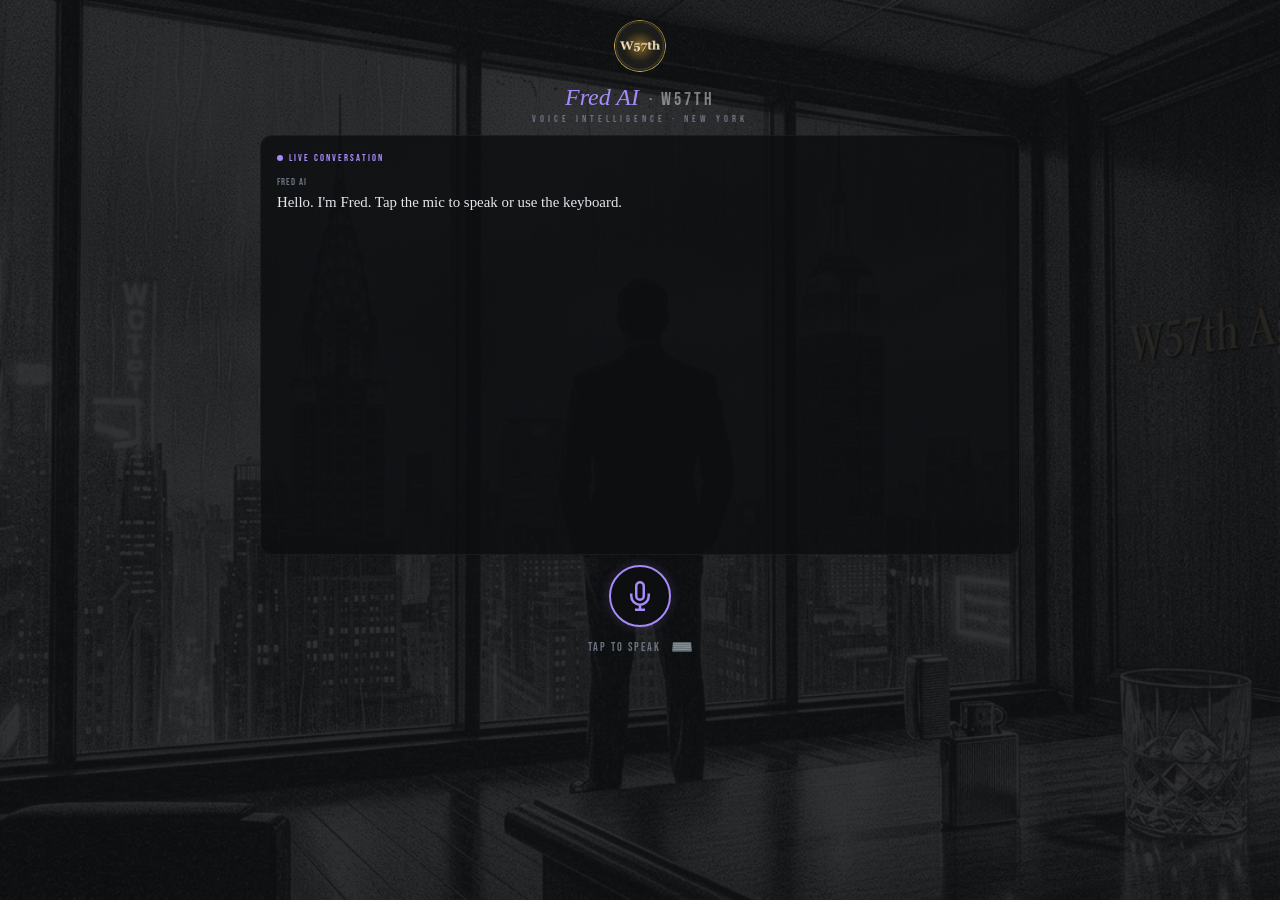
<file: index.html>
<!doctype html>
<!-- Fred AI · W57th — Static index file for Fred AI Web App (voice + chat + media viewer) -->
<html lang="en">
    <head>
        <meta charset="UTF-8" />
        <meta name="viewport" content="width=device-width, initial-scale=1.0" />
        <title>Fred AI · W57th</title>
        <link rel="icon" href="/logo.png" />
        <link
            href="https://fonts.googleapis.com/css2?family=Bebas+Neue&family=DM+Serif+Display:ital@0;1&display=swap"
            rel="stylesheet"
        />
        <link rel="stylesheet" href="/style.css" />
    </head>

    <body>
        <div id="bg"></div>

        <!-- ═══ APP ═══ -->
        <div id="app">
            <!-- LOGO -->
            <div id="logo-wrap">
                <img src="/logo.png" alt="W57th logo" />
                <div id="brand-line">
                    <span id="brand-fred">Fred AI</span>
                    <span id="brand-w57">· W57TH</span>
                </div>
                <div id="tagline">Voice Intelligence · New York</div>
            </div>

            <!-- TRANSCRIPT -->
            <div id="transcript-wrap">
                <div id="transcript-header">
                    <span class="dot"></span> LIVE CONVERSATION
                </div>
                <div id="transcript-scroll">
                    <div class="msg ai">
                        <span class="msg-label">FRED AI</span>
                        <span class="msg-text"
                            >Hello. I'm Fred. Tap the mic to speak or use the
                            keyboard.</span
                        >
                    </div>

                    <div id="typing">
                        <span></span><span></span><span></span>
                    </div>
                </div>
            </div>

            <!-- CONTROLS -->
            <div id="controls">
                <div id="text-input-wrap">
                    <input
                        type="text"
                        id="text-input-field"
                        placeholder="Type a message..."
                        autocomplete="off"
                        spellcheck="false"
                    />
                </div>
                <button id="mic-btn" aria-label="Tap to speak">
                    <svg
                        id="icon-mic"
                        width="30"
                        height="30"
                        viewBox="0 0 24 24"
                        fill="none"
                        stroke="currentColor"
                        stroke-width="2"
                    >
                        <path
                            d="M12 1a3 3 0 0 0-3 3v8a3 3 0 0 0 6 0V4a3 3 0 0 0-3-3z"
                        />
                        <path d="M19 10v2a7 7 0 0 1-14 0v-2" />
                        <line x1="12" y1="19" x2="12" y2="23" />
                        <line x1="8" y1="23" x2="16" y2="23" />
                    </svg>
                    <svg
                        id="icon-speaker"
                        width="30"
                        height="30"
                        viewBox="0 0 24 24"
                        fill="none"
                        stroke="#c9a84c"
                        stroke-width="2"
                        style="display: none"
                    >
                        <polygon points="11 5 6 9 2 9 2 15 6 15 11 19 11 5" />
                        <path d="M19.07 4.93a10 10 0 0 1 0 14.14" />
                        <path d="M15.54 8.46a5 5 0 0 1 0 7.07" />
                    </svg>
                </button>
                <div id="status-row">
                    <span id="status-text">TAP TO SPEAK</span>
                    <span id="keyboard-toggle">⌨️</span>
                </div>
            </div>
        </div>

        <script>
            /* ════ VERSION ════
     v1.10.0 · 2026-08-17 — Secrets moved server-side. Grok key and n8n
     webhook key are now injected by Cloudflare Pages Functions (/api/tts,
     /api/chat); no API keys remain in client code. Prior versions: see
     git history. */

            const APP_VERSION = "1.10.0";
            const APP_DATE = "2026-08-17";

            /* ════ 1. CONFIG ════ */
            const CFG = {
                N8N_URL: "/api/chat",
                GROK_URL: "/api/tts",
                VOICE_ID: "Rex",
                AUDIO_CODEC: "mp3",
                AUDIO_SAMPLE_RATE: 24000,
                AUDIO_BIT_RATE: 128000,
                LANGUAGE: "en",
                STT_LANG: "en-US",
            };

            const GROK_WRAP = (t) => `<lower-pitch>${t}</lower-pitch>`;

            const STRIP_INLINE =
                /\[(pause|long-pause|hum-tune|laugh|chuckle|giggle|cry|tsk|tongue-click|lip-smack|breath|inhale|exhale|sigh)\]/gi;
            const STRIP_WRAP =
                /<\/?(soft|whisper|loud|build-intensity|decrease-intensity|higher-pitch|lower-pitch|slow|fast|sing-song|singing|laugh-speak|emphasis)>/gi;
            const STRIP_HTML = /<[^>]*>/g;

            function cleanForDisplay(r) {
                return r
                    .replace(STRIP_INLINE, "")
                    .replace(STRIP_WRAP, "")
                    .replace(STRIP_HTML, "")
                    .trim();
            }

            /* Strip URLs from text before sending to Grok TTS — never read URLs aloud */
            function stripUrls(text) {
                return text
                    .replace(/https?:\/\/[^\s,)]+/g, "")
                    .replace(/\s{2,}/g, " ")
                    .trim();
            }

            /* ════ 2. SESSION ════ */
            let savedSess = localStorage.getItem("w57_session");
            if (!savedSess) {
                savedSess = [...crypto.getRandomValues(new Uint8Array(16))]
                    .map((b) => b.toString(16).padStart(2, "0"))
                    .join("");
                localStorage.setItem("w57_session", savedSess);
            }
            const SESSION_ID = savedSess;
            /* ════ 3. DOM REFS ════ */
            const micBtn = document.getElementById("mic-btn"),
                statusTxt = document.getElementById("status-text"),
                scroll = document.getElementById("transcript-scroll"),
                typing = document.getElementById("typing"),
                iconMic = document.getElementById("icon-mic"),
                iconSpk = document.getElementById("icon-speaker"),
                kbdToggle = document.getElementById("keyboard-toggle"),
                kbdWrap = document.getElementById("text-input-wrap"),
                kbdInput = document.getElementById("text-input-field");

            let isListening = false,
                isSpeaking = false,
                currentAudio = null,
                _micCooldown = false,
                _ttsGen = 0; /* incremented on every new response; stale playFred calls self-abort */

            /* ════ 4. STATE ════ */
            function setState(s) {
                document.body.className = s;
                isSpeaking = s === "speaking";
                if (s === "listening") {
                    statusTxt.textContent = "LISTENING...";
                    iconMic.style.display = "block";
                    iconSpk.style.display = "none";
                } else if (s === "speaking") {
                    statusTxt.textContent = "FRED IS SPEAKING";
                    iconMic.style.display = "none";
                    iconSpk.style.display = "block";
                } else if (s === "thinking") {
                    statusTxt.textContent = "FRED IS THINKING...";
                } else {
                    statusTxt.textContent = "TAP TO SPEAK";
                    iconMic.style.display = "block";
                    iconSpk.style.display = "none";
                }
            }

            /* ════ 5. TRANSCRIPT ════ */
            /* Converts plain URLs in text into clickable <a> links */
            function linkify(text) {
                const URL_RE = /(https?:\/\/[^\s<>"']+)/g;
                const frag = document.createDocumentFragment();
                let last = 0,
                    m;
                URL_RE.lastIndex = 0;
                while ((m = URL_RE.exec(text)) !== null) {
                    if (m.index > last) {
                        frag.appendChild(
                            document.createTextNode(text.slice(last, m.index)),
                        );
                    }
                    const a = document.createElement("a");
                    a.href = m[1];
                    a.target = "_blank";
                    a.rel = "noopener noreferrer";
                    a.className = "msg-link";
                    /* Shorten display: show domain + truncated path */
                    try {
                        const u = new URL(m[1]);
                        a.textContent =
                            u.hostname +
                            (u.pathname.length > 1
                                ? u.pathname.slice(0, 28) +
                                  (u.pathname.length > 28 ? "…" : "")
                                : "");
                    } catch {
                        a.textContent = m[1];
                    }
                    frag.appendChild(a);
                    last = m.index + m[0].length;
                }
                if (last < text.length)
                    frag.appendChild(document.createTextNode(text.slice(last)));
                return frag;
            }

            function addMsg(role, text) {
                typing.classList.remove("active");
                const m = document.createElement("div");
                m.className = `msg ${role}`;

                const label = document.createElement("span");
                label.className = "msg-label";
                label.textContent = role === "user" ? "YOU" : "FRED AI";

                const body = document.createElement("span");
                body.className = "msg-text";
                body.appendChild(linkify(text));

                m.appendChild(label);
                m.appendChild(body);
                /* insert before typing indicator */
                scroll.insertBefore(m, typing);
                scroll.scrollTop = scroll.scrollHeight;
            }

            /* ════ 6. MEDIA DISPLAY ════ */
            const MEDIA_PREFIX = "Media query results received:";

            function parseMediaUrls(text) {
                if (!text.toLowerCase().startsWith(MEDIA_PREFIX.toLowerCase()))
                    return null;
                /* Stop at comma or newline — handles spaces in filenames */
                const urlRegex = /(\d+)\.\s*(https?:\/\/[^,\n]+)/gi;
                const matches = [...text.matchAll(urlRegex)];
                if (!matches.length) return null;
                const seen = new Set(),
                    urls = [];
                for (const m of matches) {
                    const num = parseInt(m[1], 10);
                    const url = m[2].replace(/['",).\s]+$/, "").trim();
                    if (!url || seen.has(url)) continue;
                    seen.add(url);
                    const ext = url.split("?")[0].toLowerCase();
                    let mimeType = "image";
                    if (ext.match(/\.(mp4|mov|avi|mkv|webm)$/))
                        mimeType = "video";
                    else if (ext.match(/\.pdf$/)) mimeType = "pdf";
                    urls.push({ num, url, mimeType });
                }
                return urls.length ? urls : null;
            }

            function displayMedia(urls) {
                /* Create a fresh media block each time — treated as a timeline event
                   so it scrolls naturally with the conversation */
                const block = document.createElement("div");
                block.className = "media-block";

                const track = document.createElement("div");
                track.className = "media-viewer-track";

                for (const item of urls) {
                    const el = document.createElement("div");
                    el.className = "media-thumb";

                    /* Number badge */
                    const badge = document.createElement("span");
                    badge.className = "media-num";
                    badge.textContent = item.num;
                    el.appendChild(badge);

                    /* Normalise CDN url: pre-encode # before URL parsing (else
                       browser treats it as a fragment and drops it from the
                       path), then re-encode path segments for spaces/unicode */
                    const safeUrl = (() => {
                        try {
                            const preEncoded = item.url.replace(/#/g, "%23");
                            const u = new URL(preEncoded);
                            u.pathname = u.pathname
                                .split("/")
                                .map(s => encodeURIComponent(decodeURIComponent(s)))
                                .join("/");
                            return u.toString();
                        } catch { return item.url.replace(/#/g, "%23"); }
                    })();
                    if (item.mimeType === "image") {
                        const img = document.createElement("img");
                        img.src = safeUrl;
                        img.loading = "lazy";
                        img.onclick = () =>
                            window.open(safeUrl, "_blank", "noopener");
                        el.appendChild(img);
                    } else if (item.mimeType === "video") {
                        const vid = document.createElement("video");
                        vid.src = safeUrl;
                        vid.preload = "auto";
                        vid.setAttribute("playsinline", "");
                        vid.controls = true;
                        vid.disablePictureInPicture = true;
                        el.appendChild(vid);
                    } else if (item.mimeType === "pdf") {
                        const a = document.createElement("a");
                        a.href = safeUrl;
                        a.target = "_blank";
                        a.rel = "noopener noreferrer";
                        a.className = "media-pdf";
                        a.textContent = "📄 PDF";
                        el.appendChild(a);
                    }
                    track.appendChild(el);
                }

                block.appendChild(track);
                /* Insert before typing indicator so it sits in timeline order */
                scroll.insertBefore(block, typing);
                scroll.scrollTop = scroll.scrollHeight;
            }

            function stripMediaPrefix() {
                return "Media results received.";
            }

            /* ════ 7. SPEECH RECOGNITION ════ */
            const SpeechRec =
                window.SpeechRecognition || window.webkitSpeechRecognition;
            let rec = null;
            if (SpeechRec) {
                rec = new SpeechRec();
                rec.lang = CFG.STT_LANG;
                rec.onstart = () => {
                    isListening = true;
                    setState("listening");
                };
                rec.onresult = (e) => processInput(e.results[0][0].transcript);
                rec.onend = () => {
                    isListening = false;
                    if (!isSpeaking) setState("");
                };
                rec.onerror = (e) => {
                    isListening = false;
                    if (e.error !== "aborted")
                        addMsg("ai", `[Mic Error: ${e.error}]`);
                    setState("");
                };
            }

            /* ════ 8. MAIN FLOW ════ */
            async function processInput(text) {
                _ttsGen++;                          /* invalidate any in-flight playFred */
                if (currentAudio) {
                    currentAudio.pause();
                    URL.revokeObjectURL(currentAudio.src);
                    currentAudio = null;
                }
                addMsg("user", text);
                setState("thinking");
                typing.classList.add("active");

                try {
                    const res = await fetch(CFG.N8N_URL, {
                        method: "POST",
                        headers: { "Content-Type": "application/json" },
                        body: JSON.stringify({
                            text,
                            sessionId: SESSION_ID,
                        }),
                    });

                    if (!res.ok) throw new Error(`HTTP ${res.status}`);

                    const rawText = await res.text();
                    let raw = rawText;
                    try {
                        const parsed = JSON.parse(rawText);
                        if (Array.isArray(parsed) && parsed[0]?.output)
                            raw = parsed[0].output;
                        else if (parsed?.output) raw = parsed.output;
                    } catch { /* not JSON, use raw text as-is */ }
                    const mediaUrls = parseMediaUrls(raw);
                    const ttsText = mediaUrls
                        ? stripMediaPrefix()
                        : stripUrls(raw);
                    const display = cleanForDisplay(
                        mediaUrls ? stripMediaPrefix() : raw,
                    );

                    addMsg("ai", display);
                    if (mediaUrls) displayMedia(mediaUrls);
                    await playFred(ttsText, display);
                } catch (err) {
                    typing.classList.remove("active");
                    addMsg("ai", "⚠ Connection issue. Check n8n webhook.");
                    if (kbdWrap.style.display === "none") {
                        kbdWrap.style.display = "flex";
                        kbdInput.focus();
                    }
                    setState("");
                }
            }

            /* ════ 9. TTS ════ */
            async function playFred(tagged, fallback) {
                const myGen = _ttsGen;             /* capture generation at call time */
                setState("speaking");
                let blobUrl = null;
                try {
                    const res = await fetch(CFG.GROK_URL, {
                        method: "POST",
                        headers: {
                            "Content-Type": "application/json",
                        },
                        body: JSON.stringify({
                            text: GROK_WRAP(tagged),
                            voice_id: CFG.VOICE_ID,
                            language: CFG.LANGUAGE,
                            output_format: {
                                codec: CFG.AUDIO_CODEC,
                                sample_rate: CFG.AUDIO_SAMPLE_RATE,
                                bit_rate: CFG.AUDIO_BIT_RATE,
                            },
                        }),
                    });

                    const blob = await res.blob();

                    /* If a newer response arrived while we were fetching, discard this audio */
                    if (myGen !== _ttsGen) { URL.createObjectURL(blob); return; }

                    blobUrl = URL.createObjectURL(blob);
                    currentAudio = new Audio(blobUrl);

                    currentAudio.onended = () => {
                        URL.revokeObjectURL(blobUrl);
                        currentAudio = null;
                        setState("");
                    };
                    currentAudio.onerror = () => {
                        URL.revokeObjectURL(blobUrl);
                        currentAudio = null;
                        fallbackTTS(fallback);
                    };

                    await currentAudio.play();
                } catch {
                    if (blobUrl) URL.revokeObjectURL(blobUrl);
                    if (myGen === _ttsGen) fallbackTTS(fallback);
                }
            }

            function fallbackTTS(text) {
                const ut = new SpeechSynthesisUtterance(text);
                ut.onend = () => setState("");
                speechSynthesis.speak(ut);
            }

            /* ════ 10. UI EVENTS ════ */
            micBtn.onclick = () => {
                if (!rec) {
                    addMsg(
                        "ai",
                        "Mic not supported in this browser. Use the keyboard.",
                    );
                    kbdWrap.style.display = "flex";
                    kbdInput.focus();
                    return;
                }
                if (_micCooldown) return;
                _micCooldown = true;
                setTimeout(() => {
                    _micCooldown = false;
                }, 300);

                if (isListening) {
                    rec.stop();
                } else {
                    if (isSpeaking && currentAudio) {
                        currentAudio.pause();
                        currentAudio = null;
                    }
                    rec.start();
                }
            };

            kbdToggle.onclick = () => {
                const show = kbdWrap.style.display !== "flex";
                kbdWrap.style.display = show ? "flex" : "none";
                if (show) kbdInput.focus();
            };

            kbdInput.onkeydown = (e) => {
                if (e.key === "Enter" && kbdInput.value.trim()) {
                    const msg = kbdInput.value.trim();
                    kbdInput.value = "";
                    kbdWrap.style.display = "none";
                    processInput(msg);
                }
            };
        </script>
    </body>
</html>
</file>
<file: style.css>
/* ═══ W57TH · FRED AI — style.css v1.2.0 ═══ */
:root {
    --grey-dark: #0e0f11;
    --grey-muted: #6b7280;
    --blue-glow: #a78bfa;
    --green-active: #22c55e;
    --font-display: "Bebas Neue", sans-serif;
    --font-body: "Georgia", serif; /* 1. DM Serif Display, Playfair Display  */
    --bg-fallback: #0a0a12;
}
* {
    box-sizing: border-box;
    margin: 0;
    padding: 0;
}

body {
    height: 100vh;
    background: var(--grey-dark);
    color: #fff;
    font-family: var(--font-body);
    overflow: hidden;
    display: flex;
    justify-content: center;
    align-items: flex-start;
    padding-top: 20px;
}

/* 1. BACKGROUND */
#bg {
    position: fixed;
    top: 0;
    left: 0;
    width: 100%;
    height: 100%;
    background:
        url("/bg.png") center/cover,
        var(--bg-fallback);
    opacity: 0.15;
    z-index: -1;
}

/* 2. LAYOUT */
#app {
    width: 90%;
    max-width: 760px;
    display: flex;
    flex-direction: column;
    gap: 10px;
}

/* 3. LOGO */
#logo-wrap {
    text-align: center;
}
#logo-wrap img {
    width: 52px;
    height: 52px;
    margin-bottom: 8px;
    border-radius: 50%;
}
#brand-fred {
    font-family: var(--font-body);
    font-style: italic;
    font-size: 1.5rem;
    color: var(--blue-glow);
}
#brand-w57 {
    font-family: var(--font-display);
    font-size: 1.1rem;
    color: rgba(255, 255, 255, 0.45);
    letter-spacing: 3px;
    margin-left: 6px;
}
#tagline {
    font-family: var(--font-display);
    font-size: 0.65rem;
    letter-spacing: 4px;
    color: var(--grey-muted);
    margin-top: 2px;
}

/* 4. TRANSCRIPT */
#transcript-wrap {
    background: rgba(14, 15, 17, 0.85);
    border: 1px solid rgba(255, 255, 255, 0.05);
    border-radius: 12px;
    padding: 16px;
    height: 320px;
    display: flex;
    flex-direction: column;
}
@media (min-width: 768px) {
    #transcript-wrap {
        height: 420px;
    }
}

#transcript-header {
    font-family: var(--font-display);
    font-size: 0.65rem;
    letter-spacing: 2px;
    color: var(--blue-glow);
    margin-bottom: 12px;
    display: flex;
    align-items: center;
    gap: 6px;
}
.dot {
    width: 6px;
    height: 6px;
    border-radius: 50%;
    background: var(--blue-glow);
    animation: blink 1.4s infinite;
}
#transcript-scroll {
    flex: 1;
    overflow-y: auto;
    padding-right: 8px;
}
.msg {
    margin-bottom: 12px;
    animation: fadeIn 0.4s ease forwards;
}
.msg-label {
    display: block;
    font-family: var(--font-display);
    font-size: 0.6rem;
    letter-spacing: 1px;
    color: var(--grey-muted);
    margin-bottom: 3px;
}
.msg.user .msg-label {
    color: var(--blue-glow);
}
.msg-text {
    font-family: var(--font-body);
    font-size: 0.93rem;
    line-height: 1.55;
    color: #e5e7eb;
}

/* 5. TYPING */
#typing {
    display: none;
    gap: 4px;
    padding: 4px 0;
}
#typing.active {
    display: flex;
}
#typing span {
    width: 4px;
    height: 4px;
    background: var(--blue-glow);
    border-radius: 50%;
    animation: blink 1.4s infinite;
}
#typing span:nth-child(2) {
    animation-delay: 0.2s;
}
#typing span:nth-child(3) {
    animation-delay: 0.4s;
}

/* 6. CONTROLS */
#controls {
    display: flex;
    flex-direction: column;
    align-items: center;
    gap: 10px;
}
#text-input-wrap {
    display: none;
    width: 100%;
    animation: slideUp 0.3s ease;
}
#text-input-field {
    width: 100%;
    padding: 10px 18px;
    border-radius: 30px;
    background: rgba(255, 255, 255, 0.05);
    border: 1px solid rgba(167, 139, 250, 0.3);
    color: #fff;
    outline: none;
    font-family: var(--font-body);
}

/* 7. MIC BUTTON */
#mic-btn {
    width: 62px;
    height: 62px;
    border-radius: 50%;
    background: rgba(14, 15, 17, 0.9);
    border: 2px solid var(--blue-glow);
    cursor: pointer;
    transition:
        border-color 0.25s,
        box-shadow 0.25s;
    display: flex;
    justify-content: center;
    align-items: center;
    box-shadow: 0 0 12px rgba(167, 139, 250, 0.2);
    color: var(--blue-glow);
}
#mic-btn:hover {
    box-shadow: 0 0 22px rgba(167, 139, 250, 0.4);
}
body.listening #mic-btn {
    border-color: var(--green-active);
    box-shadow: 0 0 18px rgba(34, 197, 94, 0.45);
    color: var(--green-active);
}

body.speaking #mic-btn {
    border-color: #c9a84c;
    box-shadow: 0 0 18px rgba(201, 168, 76, 0.45);
    color: #c9a84c;
}

#status-row {
    display: flex;
    align-items: center;
    gap: 10px;
}
#status-text {
    font-family: var(--font-display);
    font-size: 0.75rem;
    letter-spacing: 2px;
    color: var(--grey-muted);
}
#keyboard-toggle {
    cursor: pointer;
    font-size: 1.1rem;
    opacity: 0.55;
    transition: 0.2s;
}
#keyboard-toggle:hover {
    opacity: 1;
}

/* 8. WAVEFORM */
#waveform {
    display: flex;
    align-items: center;
    gap: 3px;
    height: 24px;
    opacity: 0;
    transition: opacity 0.3s;
}
body.listening #waveform,
body.speaking #waveform {
    opacity: 1;
}
.bar {
    width: 3px;
    height: 8px;
    background: var(--blue-glow);
    border-radius: 2px;
    animation: pulse 0.6s infinite alternate;
}
body.listening .bar {
    background: var(--green-active);
}

/* 9. MEDIA VIEWER */
/* Dynamic blocks inserted into timeline by JS — no static #media-viewer needed */
.media-block {
    margin-bottom: 12px;
    animation: fadeIn 0.4s ease forwards;
}
.media-viewer-track {
    display: grid;
    grid-template-columns: 1fr 1fr;
    gap: 8px;
}

/* Clickable URL links inside chat messages */
.msg-link {
    color: var(--blue-glow);
    text-decoration: underline;
    text-underline-offset: 2px;
    word-break: break-all;
    transition: opacity 0.2s;
}
.msg-link:hover {
    opacity: 0.75;
}
.media-num {
    position: absolute;
    top: 4px;
    left: 4px;
    background: rgba(0, 0, 0, 0.7);
    color: var(--blue-glow);
    font-family: var(--font-display);
    font-size: 1.5rem;
    padding: 1px 5px;
    border-radius: 4px;
    z-index: 1;
}
.media-thumb {
    position: relative; /* add this — needed for badge positioning */
    width: 100%;
    aspect-ratio: 1;
    border-radius: 8px;
    overflow: hidden;
    background: rgba(255, 255, 255, 0.05);
    cursor: pointer;
    transition: transform 0.2s;
}
.media-thumb:hover {
    transform: scale(1.05);
}
.media-thumb img,
.media-thumb video {
    width: 100%;
    height: 100%;
    object-fit: cover;
    display: block;
}
.media-thumb .media-pdf {
    width: 100%;
    height: 100%;
    display: flex;
    align-items: center;
    justify-content: center;
    font-size: 1.5rem;
    text-decoration: none;
    color: var(--blue-glow);
}

/* 11. ANIMATIONS */
@keyframes pulse {
    from {
        height: 8px;
    }
    to {
        height: 22px;
    }
}
@keyframes blink {
    0%,
    100% {
        opacity: 0.3;
    }
    50% {
        opacity: 1;
    }
}
@keyframes fadeIn {
    from {
        opacity: 0;
        transform: translateY(5px);
    }
    to {
        opacity: 1;
        transform: translateY(0);
    }
}
@keyframes slideUp {
    from {
        opacity: 0;
        transform: translateY(10px);
    }
    to {
        opacity: 1;
        transform: translateY(0);
    }
}
</file>
